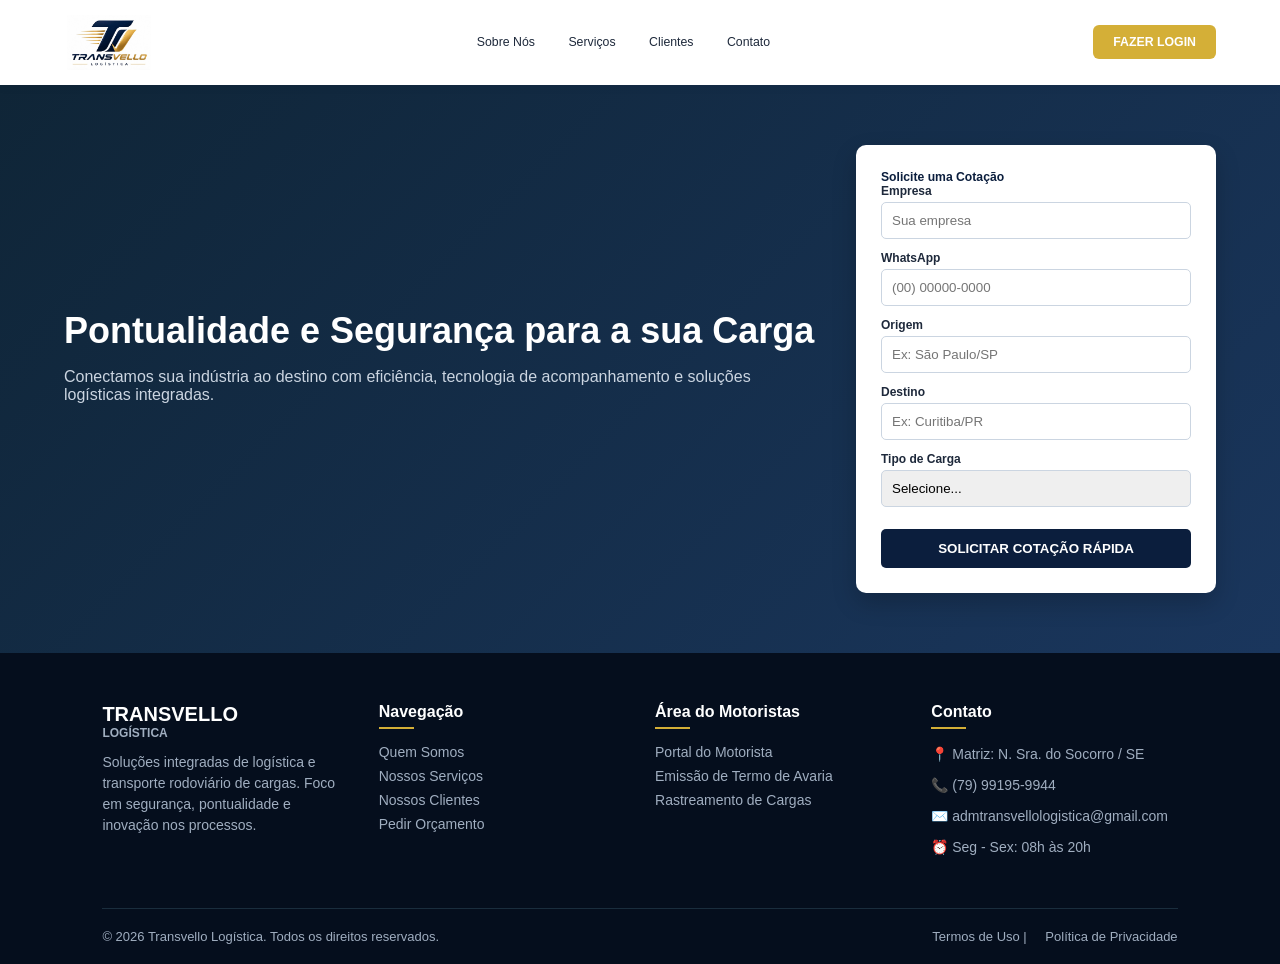
<file: index.html>
<!DOCTYPE html>
<html lang="pt-BR">
<head>
    <meta charset="UTF-8">
    <meta name="viewport" content="width=device-width, initial-scale=1.0">
    <title>Transvello Logística | Soluções em Transporte</title>    
    
    <link rel="icon" type="image/x-icon" href="./assets/img/logo.jpeg">

    <link rel="stylesheet" href="./assets/css/inicialize.css">

    <link rel="stylesheet" href="./assets/css/style.css">
    <script src="./assets/js/script.js" defer></script>

</head>
<body>

    <header>
        <a class="logo" href="/Transvello/">
            <img src="./assets/img/logo.jpeg" alt="Logo Transvello" style="max-width: 100%; max-height: 55px; object-fit: contain;">
        </a>
        <nav>
            <a href="/Transvello_Externo/Quem_Somos/">Sobre Nós</a>
            <a href="#servicos">Serviços</a>
            <a href="#clientes">Clientes</a>
            <a href="#contato">Contato</a>
        </nav>
        <a href="#orcamento" class="btn-cta">FAZER LOGIN</a>
    </header>

    <section class="hero">
        <div class="hero-text">
            <h1>Pontualidade e Segurança para a sua Carga</h1>
            <p>Conectamos sua indústria ao destino com eficiência, tecnologia de acompanhamento e soluções logísticas integradas.</p>
        </div>
        
        <div class="card-orcamento" id="orcamento">
            <h3>Solicite uma Cotação</h3>
            <form onsubmit="enviarParaWhatsApp(); return false;">
                <div class="form-group">
                    <label for="empresa">Empresa</label>
                    <input id="empresa" type="text" placeholder="Sua empresa" required>
                </div>
                <div class="form-group">
                    <label for="telefone">WhatsApp</label>
                    <input id="telefone" type="tel" placeholder="(00) 00000-0000" required>
                </div>
                <div class="form-group">
                    <label for="origem">Origem</label>
                    <input id="origem" type="text" placeholder="Ex: São Paulo/SP" required>
                </div>
                <div class="form-group">
                    <label for="destino">Destino</label>
                    <input id="destino" type="text" placeholder="Ex: Curitiba/PR" required>
                </div>
                <div class="form-group">
                    <label for="tipo">Tipo de Carga</label>
                    <select id="tipo" required>
                        <option value="">Selecione...</option>
                        <option value="Carga Fracionada">Carga Fracionada</option>
                        <option value="Carga Fechada / Lotação">Carga Fechada / Lotação</option>
                        <option value="Operação Dedicada">Operação Dedicada</option>
                    </select>
                </div>
                <button type="submit" class="btn-submit">SOLICITAR COTAÇÃO RÁPIDA</button>
            </form>
        </div>
    </section>

    <footer>
        <div class="footer-container">
            
            <!-- Coluna 1: Sobre -->
            <div class="footer-col">
                <div class="logo" style="color: #ffffff; margin-bottom: 12px;">TRANSVELLO <span style="color: #a0aec0;">LOGÍSTICA</span></div>
                <p>Soluções integradas de logística e transporte rodoviário de cargas. Foco em segurança, pontualidade e inovação nos processos.</p>
            </div>

            <!-- Coluna 2: Navegação -->
            <div class="footer-col">
                <h4>Navegação</h4>
                <ul>
                    <li><a href="/Transvello_Externo/Quem_Somos/">Quem Somos</a></li>
                    <li><a href="#servicos">Nossos Serviços</a></li>
                    <li><a href="#clientes">Nossos Clientes</a></li>
                    <li><a href="#orcamento">Pedir Orçamento</a></li>
                </ul>
            </div>

            <!-- Coluna 3: Acesso Restrito / Sistemas -->
            <div class="footer-col">
                <h4>Área do Motoristas</h4>
                <ul>
                    <li><a href="#" target="_blank">Portal do Motorista</a></li>
                    <li><a href="#">Emissão de Termo de Avaria</a></li>
                    <li><a href="#">Rastreamento de Cargas</a></li>
                </ul>
            </div>

            <!-- Coluna 4: Contato -->
            <div class="footer-col" id="contato">
                <h4>Contato</h4>
                <p>📍 Matriz: N. Sra. do Socorro / SE</p>
                <p>📞 (79) 99195-9944</p>
                <p>✉️ admtransvellologistica@gmail.com</p>
                <p>⏰ Seg - Sex: 08h às 20h</p>
            </div>

        </div>

        <!-- Linha Final de Copyright -->
        <div class="footer-bottom">
            <div>
                © 2026 Transvello Logística. Todos os direitos reservados.
            </div>
            <div>
                <a href="#">Termos de Uso</a> | 
                <a href="#">Política de Privacidade</a>
            </div>
        </div>
    </footer>

</body>
</html>
</file>
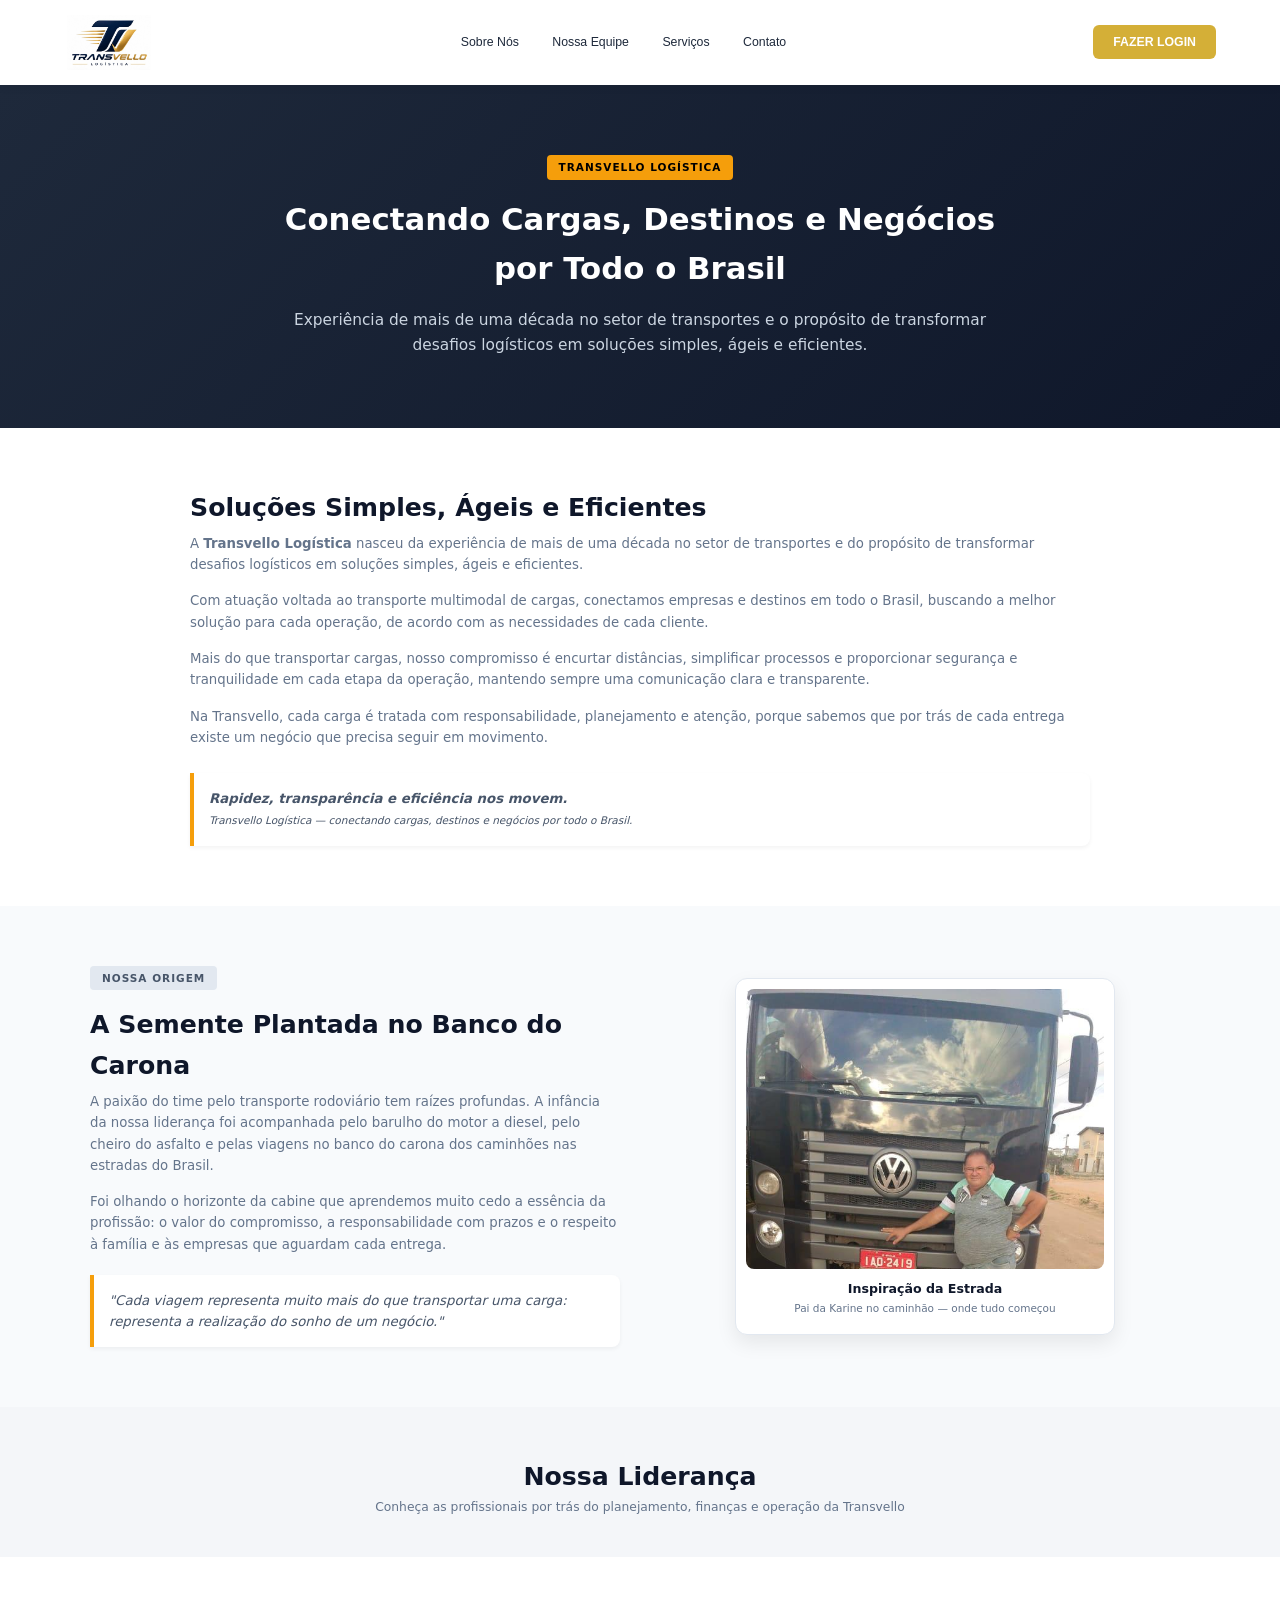
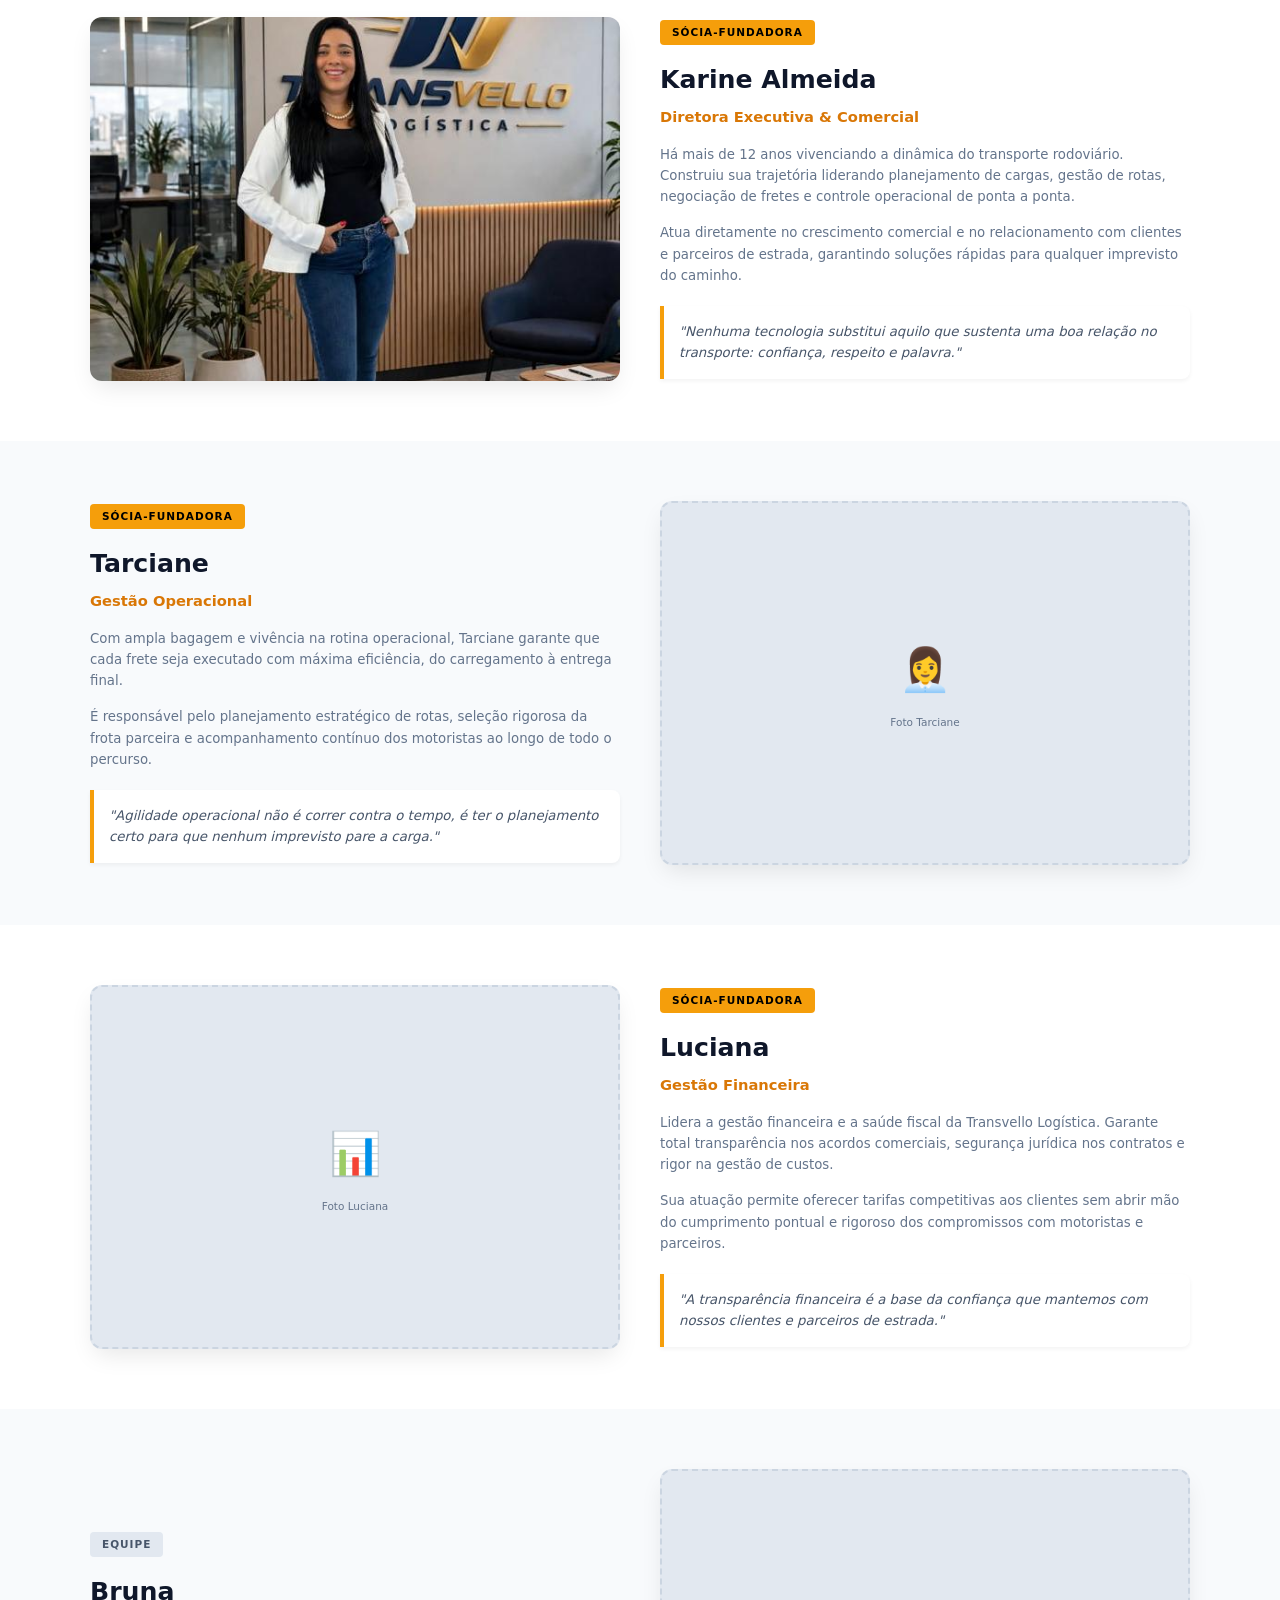
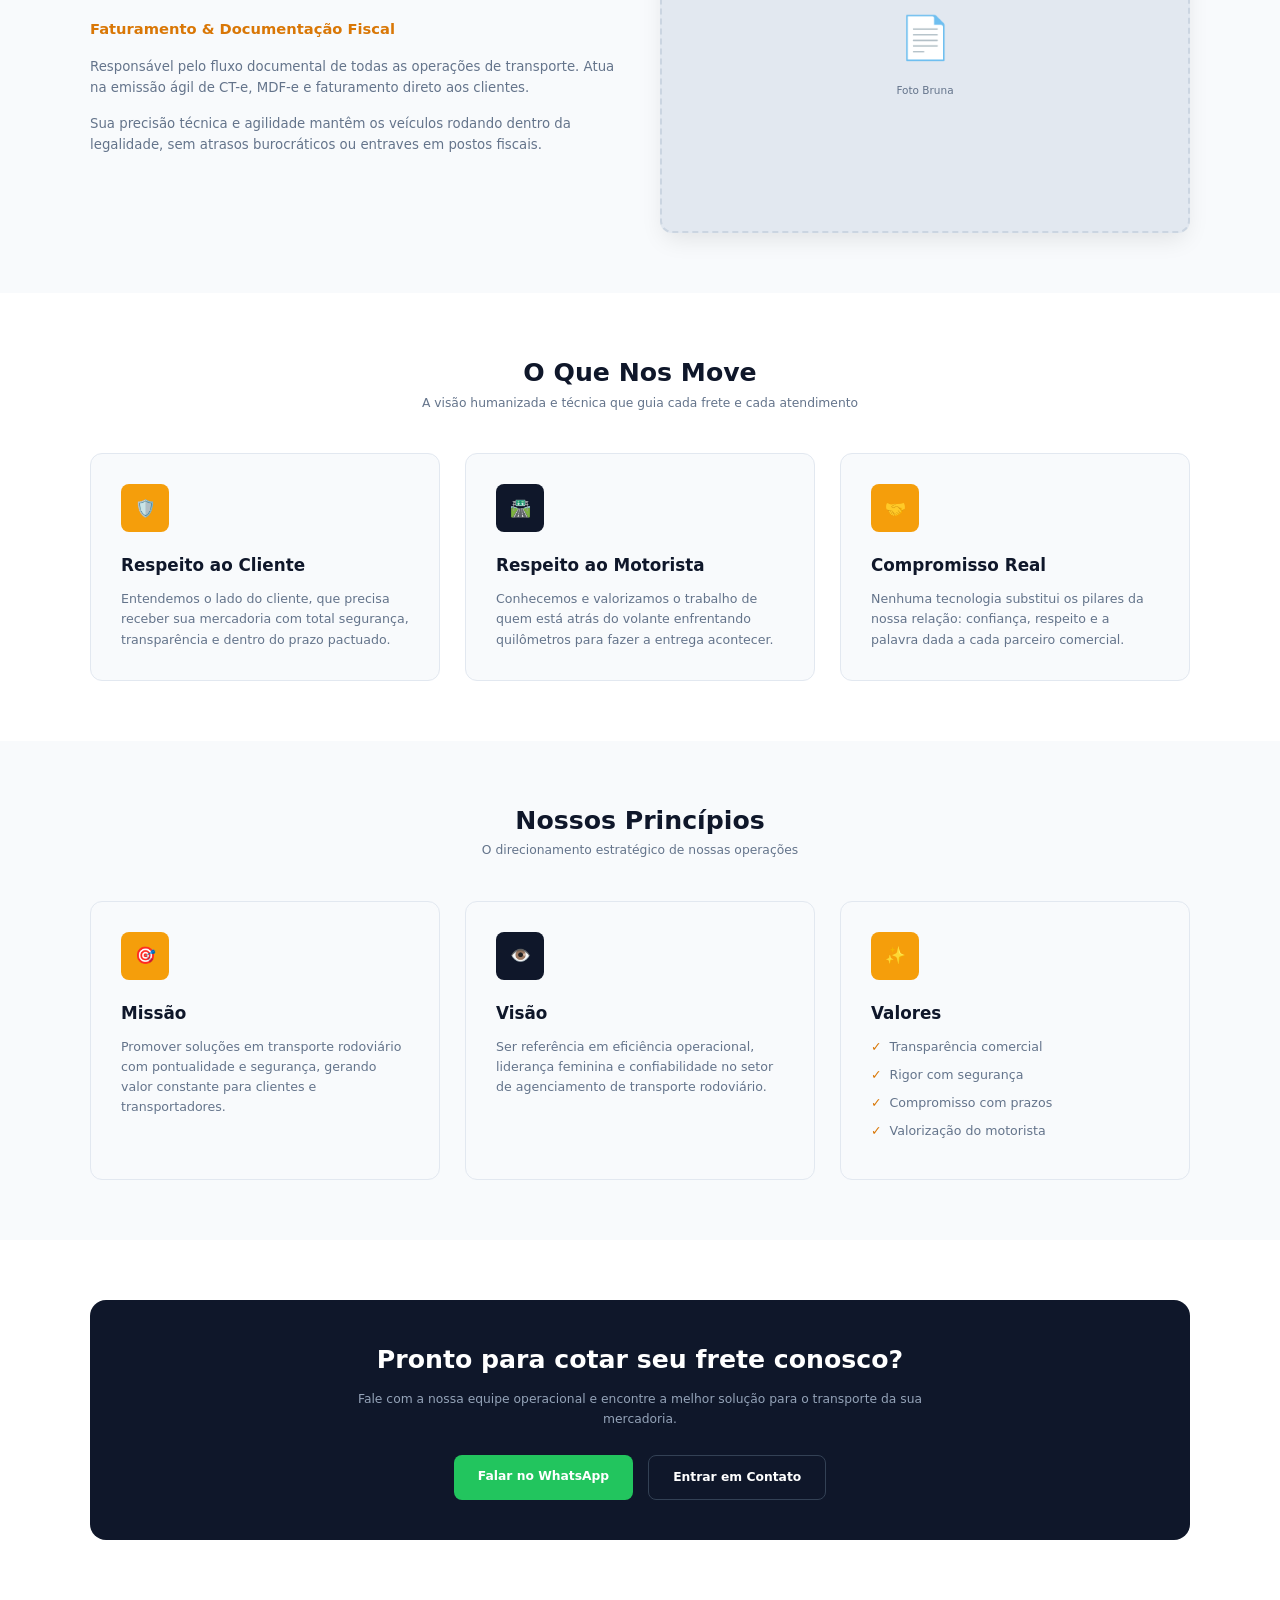
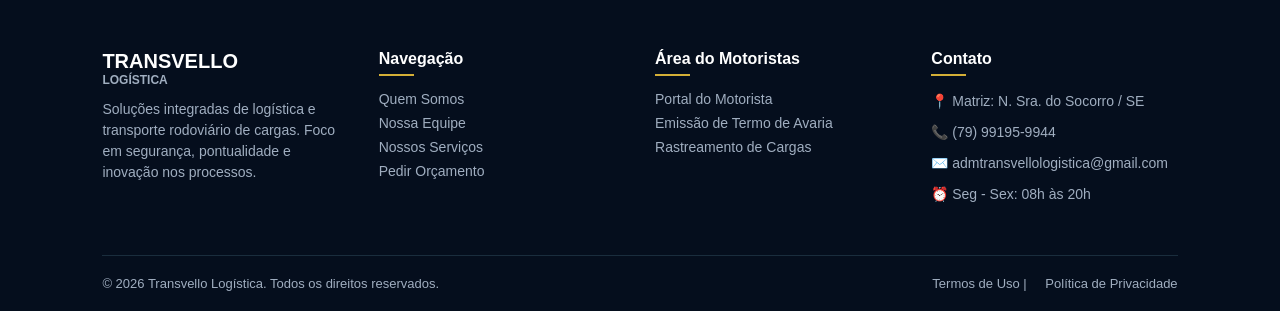
<file: Quem_Somos/index.html>
<!DOCTYPE html>
<html lang="pt-BR">
<head>
    <meta charset="UTF-8">
    <meta name="viewport" content="width=device-width, initial-scale=1.0">
    <title>Transvello Logística | Quem Somos</title>    
    
    <link rel="icon" type="image/x-icon" href="../assets/img/logo.jpeg">

    <link rel="stylesheet" href="../assets/css/inicialize.css">
    <link rel="stylesheet" href="../assets/css/style.css">
    <link rel="stylesheet" href="./assets/css/style.css">
    
    <script src="../assets/js/script.js" defer></script>
</head>
<body>

    <header>
        <a class="logo" href="/Transvello/">
            <img src="../assets/img/logo.jpeg" alt="Logo Transvello" style="max-width: 100%; max-height: 55px; object-fit: contain;">
        </a>
        <nav>
            <a href="#sobre">Sobre Nós</a>
            <a href="#equipe">Nossa Equipe</a>
            <a href="#servicos">Serviços</a>
            <a href="#contato">Contato</a>
        </nav>
        <a href="#orcamento" class="btn-cta">FAZER LOGIN</a>
    </header>

<main class="quem-somos-container">

    <!-- HERO SECTION -->
    <section class="qs-hero">
        <div class="qs-content text-center">
            <span class="qs-badge">Transvello Logística</span>
            <h1>Conectando Cargas, Destinos e Negócios por Todo o Brasil</h1>
            <p>Experiência de mais de uma década no setor de transportes e o propósito de transformar desafios logísticos em soluções simples, ágeis e eficientes.</p>
        </div>
    </section>

    <!-- MANIFESTO / SOBRE A TRANSVELLO (TEXTO INSTITUCIONAL) -->
    <section class="qs-section qs-bg-white" id="sobre">
        <div class="qs-container">
            <div class="qs-text-block text-center" style="max-width: 900px; margin: 0 auto;">
                <h2>Soluções Simples, Ágeis e Eficientes</h2>
                <p>A <strong>Transvello Logística</strong> nasceu da experiência de mais de uma década no setor de transportes e do propósito de transformar desafios logísticos em soluções simples, ágeis e eficientes.</p>
                <p>Com atuação voltada ao transporte multimodal de cargas, conectamos empresas e destinos em todo o Brasil, buscando a melhor solução para cada operação, de acordo com as necessidades de cada cliente.</p>
                <p>Mais do que transportar cargas, nosso compromisso é encurtar distâncias, simplificar processos e proporcionar segurança e tranquilidade em cada etapa da operação, mantendo sempre uma comunicação clara e transparente.</p>
                <p>Na Transvello, cada carga é tratada com responsabilidade, planejamento e atenção, porque sabemos que por trás de cada entrega existe um negócio que precisa seguir em movimento.</p>
                
                <div class="qs-quote-box" style="margin-top: 25px;">
                    <p><strong>Rapidez, transparência e eficiência nos movem.</strong><br>
                    <small>Transvello Logística — conectando cargas, destinos e negócios por todo o Brasil.</small></p>
                </div>
            </div>
        </div>
    </section>

    <!-- BLOCO HISTÓRIA: A ORIGEM DA PAIXÃO NA ESTRADA (FOTO DO PAI) -->
    <section class="qs-section qs-bg-light">
        <div class="qs-container">
            <div class="qs-grid-2">
                <div class="qs-text-block">
                    <span class="qs-badge neutro">Nossa Origem</span>
                    <h2>A Semente Plantada no Banco do Carona</h2>
                    <p>A paixão do time pelo transporte rodoviário tem raízes profundas. A infância da nossa liderança foi acompanhada pelo barulho do motor a diesel, pelo cheiro do asfalto e pelas viagens no banco do carona dos caminhões nas estradas do Brasil.</p>
                    <p>Foi olhando o horizonte da cabine que aprendemos muito cedo a essência da profissão: o valor do compromisso, a responsabilidade com prazos e o respeito à família e às empresas que aguardam cada entrega.</p>
                    <div class="qs-quote-box">
                        <p>"Cada viagem representa muito mais do que transportar uma carga: representa a realização do sonho de um negócio."</p>
                    </div>
                </div>

                <!-- Foto do Pai em tamanho compacto e elegante -->
                <div class="qs-image-block">
                    <div class="qs-img-card-sm">
                        <img src="./assets/img/pai-caminhao.jpeg" alt="Pai no caminhão - Inspiração" class="qs-img-sm">
                        <div class="qs-img-caption">
                            <strong>Inspiração da Estrada</strong>
                            <small>Pai da Karine no caminhão — onde tudo começou</small>
                        </div>
                    </div>
                </div>
            </div>
        </div>
    </section>

    <!-- SEÇÃO EQUIPE: SOCIAS NO MESMO PATAMAR -->
    <div id="equipe">

        <div class="qs-header-center" style="padding-top: 50px;">
            <h2>Nossa Liderança</h2>
            <p>Conheça as profissionais por trás do planejamento, finanças e operação da Transvello</p>
        </div>

        <!-- BLOCO 1: KARINE ALMEIDA -->
        <section class="qs-section qs-bg-white">
            <div class="qs-container">
                <div class="qs-grid-2">
                    <div class="qs-image-block">
                        <img src="./assets/img/karine-transvello.jpeg" alt="Karine Almeida" class="qs-img img-object-position-center">
                    </div>
                    <div class="qs-text-block">
                        <span class="qs-badge">Sócia-Fundadora</span>
                        <h2>Karine Almeida</h2>
                        <h3 class="subtitulo-membro">Diretora Executiva & Comercial</h3>
                        <p>Há mais de 12 anos vivenciando a dinâmica do transporte rodoviário. Construiu sua trajetória liderando planejamento de cargas, gestão de rotas, negociação de fretes e controle operacional de ponta a ponta.</p>
                        <p>Atua diretamente no crescimento comercial e no relacionamento com clientes e parceiros de estrada, garantindo soluções rápidas para qualquer imprevisto do caminho.</p>
                        <div class="qs-quote-box">
                            <p>"Nenhuma tecnologia substitui aquilo que sustenta uma boa relação no transporte: confiança, respeito e palavra."</p>
                        </div>
                    </div>
                </div>
            </div>
        </section>

        <!-- BLOCO 2: TARCIANE -->
        <section class="qs-section qs-bg-light">
            <div class="qs-container">
                <div class="qs-grid-2 qs-reverse-mobile">
                    <div class="qs-text-block">
                        <span class="qs-badge">Sócia-Fundadora</span>
                        <h2>Tarciane</h2>
                        <h3 class="subtitulo-membro">Gestão Operacional</h3>
                        <p>Com ampla bagagem e vivência na rotina operacional, Tarciane garante que cada frete seja executado com máxima eficiência, do carregamento à entrega final.</p>
                        <p>É responsável pelo planejamento estratégico de rotas, seleção rigorosa da frota parceira e acompanhamento contínuo dos motoristas ao longo de todo o percurso.</p>
                        <div class="qs-quote-box">
                            <p>"Agilidade operacional não é correr contra o tempo, é ter o planejamento certo para que nenhum imprevisto pare a carga."</p>
                        </div>
                    </div>
                    <div class="qs-image-block">
                        <div class="qs-img placeholder-bloco">
                            <span>👩‍💼</span>
                            <small style="display:block; margin-top:10px;">Foto Tarciane</small>
                            <!-- <img src="./assets/img/tarciane.jpeg" alt="Tarciane" class="qs-img img-object-position-center"> -->
                        </div>
                    </div>
                </div>
            </div>
        </section>

        <!-- BLOCO 3: LUCIANA -->
        <section class="qs-section qs-bg-white">
            <div class="qs-container">
                <div class="qs-grid-2">
                    <div class="qs-image-block">
                        <div class="qs-img placeholder-bloco">
                            <span>📊</span>
                            <small style="display:block; margin-top:10px;">Foto Luciana</small>
                            <!-- <img src="./assets/img/luciana.jpeg" alt="Luciana" class="qs-img img-object-position-center"> -->
                        </div>
                    </div>
                    <div class="qs-text-block">
                        <span class="qs-badge">Sócia-Fundadora</span>
                        <h2>Luciana</h2>
                        <h3 class="subtitulo-membro">Gestão Financeira</h3>
                        <p>Lidera a gestão financeira e a saúde fiscal da Transvello Logística. Garante total transparência nos acordos comerciais, segurança jurídica nos contratos e rigor na gestão de custos.</p>
                        <p>Sua atuação permite oferecer tarifas competitivas aos clientes sem abrir mão do cumprimento pontual e rigoroso dos compromissos com motoristas e parceiros.</p>
                        <div class="qs-quote-box">
                            <p>"A transparência financeira é a base da confiança que mantemos com nossos clientes e parceiros de estrada."</p>
                        </div>
                    </div>
                </div>
            </div>
        </section>

        <!-- BLOCO 4: BRUNA -->
        <section class="qs-section qs-bg-light">
            <div class="qs-container">
                <div class="qs-grid-2 qs-reverse-mobile">
                    <div class="qs-text-block">
                        <span class="qs-badge neutro">Equipe</span>
                        <h2>Bruna</h2>
                        <h3 class="subtitulo-membro">Faturamento & Documentação Fiscal</h3>
                        <p>Responsável pelo fluxo documental de todas as operações de transporte. Atua na emissão ágil de CT-e, MDF-e e faturamento direto aos clientes.</p>
                        <p>Sua precisão técnica e agilidade mantêm os veículos rodando dentro da legalidade, sem atrasos burocráticos ou entraves em postos fiscais.</p>
                    </div>
                    <div class="qs-image-block">
                        <div class="qs-img placeholder-bloco">
                            <span>📄</span>
                            <small style="display:block; margin-top:10px;">Foto Bruna</small>
                            <!-- <img src="./assets/img/bruna.jpeg" alt="Bruna" class="qs-img img-object-position-center"> -->
                        </div>
                    </div>
                </div>
            </div>
        </section>

    </div>

    <!-- O QUE NOS MOVE -->
    <section class="qs-section qs-bg-white">
        <div class="qs-container">
            <div class="qs-header-center">
                <h2>O Que Nos Move</h2>
                <p>A visão humanizada e técnica que guia cada frete e cada atendimento</p>
            </div>

            <div class="qs-grid-3">
                <div class="qs-card">
                    <div class="qs-card-icon qs-icon-amber">🛡️</div>
                    <h3>Respeito ao Cliente</h3>
                    <p>Entendemos o lado do cliente, que precisa receber sua mercadoria com total segurança, transparência e dentro do prazo pactuado.</p>
                </div>

                <div class="qs-card">
                    <div class="qs-card-icon qs-icon-dark">🛣️</div>
                    <h3>Respeito ao Motorista</h3>
                    <p>Conhecemos e valorizamos o trabalho de quem está atrás do volante enfrentando quilômetros para fazer a entrega acontecer.</p>
                </div>

                <div class="qs-card">
                    <div class="qs-card-icon qs-icon-amber">🤝</div>
                    <h3>Compromisso Real</h3>
                    <p>Nenhuma tecnologia substitui os pilares da nossa relação: confiança, respeito e a palavra dada a cada parceiro comercial.</p>
                </div>
            </div>
        </div>
    </section>

    <!-- MISSÃO, VISÃO E VALORES -->
    <section class="qs-section qs-bg-light">
        <div class="qs-container">
            <div class="qs-header-center">
                <h2>Nossos Princípios</h2>
                <p>O direcionamento estratégico de nossas operações</p>
            </div>

            <div class="qs-grid-3">
                <div class="qs-card">
                    <div class="qs-card-icon qs-icon-amber">🎯</div>
                    <h3>Missão</h3>
                    <p>Promover soluções em transporte rodoviário com pontualidade e segurança, gerando valor constante para clientes e transportadores.</p>
                </div>

                <div class="qs-card">
                    <div class="qs-card-icon qs-icon-dark">👁️</div>
                    <h3>Visão</h3>
                    <p>Ser referência em eficiência operacional, liderança feminina e confiabilidade no setor de agenciamento de transporte rodoviário.</p>
                </div>

                <div class="qs-card">
                    <div class="qs-card-icon qs-icon-amber">✨</div>
                    <h3>Valores</h3>
                    <ul class="qs-list">
                        <li><span>✓</span> Transparência comercial</li>
                        <li><span>✓</span> Rigor com segurança</li>
                        <li><span>✓</span> Compromisso com prazos</li>
                        <li><span>✓</span> Valorização do motorista</li>
                    </ul>
                </div>
            </div>
        </div>
    </section>

    <!-- CALL TO ACTION (CTA) -->
    <section class="qs-section qs-bg-white">
        <div class="qs-container">
            <div class="qs-cta-box">
                <h2>Pronto para cotar seu frete conosco?</h2>
                <p>Fale com a nossa equipe operacional e encontre a melhor solução para o transporte da sua mercadoria.</p>
                <div class="qs-cta-buttons">
                    <a href="https://wa.me/5579991959944" target="_blank" class="qs-btn qs-btn-whatsapp">Falar no WhatsApp</a>
                    <a href="#contato" class="qs-btn qs-btn-outline">Entrar em Contato</a>
                </div>
            </div>
        </div>
    </section>

</main>

    <footer>
        <div class="footer-container">
            <div class="footer-col">
                <div class="logo" style="color: #ffffff; margin-bottom: 12px;">TRANSVELLO <span style="color: #a0aec0;">LOGÍSTICA</span></div>
                <p>Soluções integradas de logística e transporte rodoviário de cargas. Foco em segurança, pontualidade e inovação nos processos.</p>
            </div>

            <div class="footer-col">
                <h4>Navegação</h4>
                <ul>
                    <li><a href="#sobre">Quem Somos</a></li>
                    <li><a href="#equipe">Nossa Equipe</a></li>
                    <li><a href="#servicos">Nossos Serviços</a></li>
                    <li><a href="#orcamento">Pedir Orçamento</a></li>
                </ul>
            </div>

            <div class="footer-col">
                <h4>Área do Motoristas</h4>
                <ul>
                    <li><a href="#" target="_blank">Portal do Motorista</a></li>
                    <li><a href="#">Emissão de Termo de Avaria</a></li>
                    <li><a href="#">Rastreamento de Cargas</a></li>
                </ul>
            </div>

            <div class="footer-col" id="contato">
                <h4>Contato</h4>
                <p>📍 Matriz: N. Sra. do Socorro / SE</p>
                <p>📞 (79) 99195-9944</p>
                <p>✉️ admtransvellologistica@gmail.com</p>
                <p>⏰ Seg - Sex: 08h às 20h</p>
            </div>
        </div>

        <div class="footer-bottom">
            <div>© 2026 Transvello Logística. Todos os direitos reservados.</div>
            <div>
                <a href="#">Termos de Uso</a> | 
                <a href="#">Política de Privacidade</a>
            </div>
        </div>
    </footer>

</body>
</html>
</file>
<file: assets/css/inicialize.css>
@import url('https://fonts.googleapis.com/css2?family=Dancing+Script&family=Outfit:wght@100&family=Pacifico&family=Poppins:wght@300;400;500;600;700;800&display=swap');

:root{
    --color-primary: #0B1E3D;          /* Azul-marinho principal */
    --color-primary-light: #1D3557;    /* Azul-marinho mais claro */
    --color-primary-dark: #050E1D;     /* Azul-marinho bem escuro */
    
    --color-accent: #D4AF37;           /* Dourado da logo (destaques, botões) */
    --color-accent-hover: #B59226;     /* Dourado para efeito hover */

    /* --- CORES DE SISTEMA E STATUS --- */
    --color-danger: #ff7782;
    --color-success: #41f1b6;
    --color-warning: #ffbb55;
    --color-info: #17a2b8;
    --color-white: #fff;
    --color-info-dark: #7d8da1;
    --color-info-light: #dce1eb;
    --color-dark: #1e293b;             /* Texto escuro corporativo */
    --color-light: rgba(11, 30, 61, 0.08); /* Sombra suave no tom azul */
    --color-primary-variant: #D4AF37;   /* Dourado para detalhes de variação */
    --color-dark-variant: #677483;
    --color-background: #f4f6f9;       /* Fundo claro para sistemas */

    /* --- ESPAÇAMENTOS E BORDAS --- */
    --card-border-radius: 2rem;
    --border-radius-1: 0.4rem;
    --border-radius-2: 0.8rem;
    --border-radius-3: 1.2rem;

    --card-padding: 1.4rem;
    --padding-1: 1rem;
    --padding-2: 0.4rem;

    --box-shadow: 0 2rem 3rem var(--color-light);

    --invert: 0;
}

/* Modo Escuro Ajustado */
.dark-theme-variables{
    --color-background: #080d16;
    --color-white: #0f172a;
    --color-dark: #edeffd;
    --color-dark-variant: #a3bdcc;
    --color-light: rgba(0, 0, 0, 0.4);
    --box-shadow: 0 2rem 3rem var(--color-light);
    --invert: 1;
}

*{
    margin: 0;
    padding: 0;
    outline: 0;
    appearance: none;
    border: 0;
    text-decoration: none;
    list-style: none;
    box-sizing: border-box;
}

html{
    font-size: 14px;
    scroll-behavior: smooth;
}

body{
    width: 100%;
    height: 100%;
    min-height: 100vh;
    font-family: 'Poppins', sans-serif;
    font-size: 0.88rem;
    background: var(--color-background);
    overflow-x: hidden;
    color: var(--color-dark);
    position: relative;
}

a{
    color: var(--color-dark);
}

img{
    display: block;
    width: 100%;
}

h1{
    font-weight: 800;
    font-size: 1.6rem;
}

h2{
    font-size: 1.4rem;
}

h3{
    font-size: 0.87rem;
}

h4{
    font-size: 0.8rem;
}

h5{
    font-size: 0.77rem;
}

small{
    font-size: 0.75rem;
}

.error{
    background-color: var(--color-danger) !important;
    box-shadow: inset 5rem 5rem var(--color-danger) !important;
}

.hidden{
    display: none !important;
}

.noScrool{
    overflow: hidden;
}
</file>
<file: assets/css/style.css>
body {
    font-family: 'Segoe UI', Arial, sans-serif;
    margin: 0;
    color: var(--color-dark);
    background: var(--color-background);
}

/* Header */
header {
    display: flex;
    justify-content: space-between;
    align-items: center;
    padding: 15px 5%;
    background: #fff;
    box-shadow: 0 2px 10px rgba(0, 0, 0, 0.05);
    position: sticky;
    top: 0;
    z-index: 100;
}

.logo {
    font-size: 20px;
    font-weight: bold;
    color: var(--color-primary);
}

.logo span {
    font-size: 12px;
    color: #718096;
    display: block;
}

nav a {
    margin: 0 15px;
    text-decoration: none;
    color: var(--color-dark);
    font-weight: 500;
}

.btn-cta {
    background: var(--color-accent);
    color: #fff;
    padding: 10px 20px;
    border-radius: 6px;
    text-decoration: none;
    font-weight: bold;
}

/* Hero */
.hero {
    display: flex;
    flex-wrap: wrap;
    padding: 60px 5%;
    background: linear-gradient(135deg, #0f2537 0%, #1a365d 100%);
    color: #fff;
    align-items: center;
    justify-content: space-between;
}

.hero-text {
    flex: 1;
    min-width: 300px;
    padding-right: 40px;
}

.hero-text h1 {
    font-size: 36px;
    margin-bottom: 15px;
    line-height: 1.2;
}

.hero-text p {
    font-size: 16px;
    color: #cbd5e1;
    margin-bottom: 25px;
}

/* Card de Orçamento */
.card-orcamento {
    background: #fff;
    color: var(--color-dark);
    padding: 25px;
    border-radius: 10px;
    width: 360px;
    box-shadow: 0 10px 25px rgba(0, 0, 0, 0.2);
}

.card-orcamento h3 {
    margin-top: 0;
    color: var(--color-primary);
}

.form-group {
    margin-bottom: 12px;
}

.form-group label {
    display: block;
    font-size: 12px;
    font-weight: bold;
    margin-bottom: 4px;
}

.form-group input,
.form-group select {
    width: 100%;
    padding: 10px;
    border: 1px solid #cbd5e1;
    border-radius: 5px;
    box-sizing: border-box;
}

.btn-submit {
    width: 100%;
    background: var(--color-primary);
    color: #fff;
    border: none;
    padding: 12px;
    font-weight: bold;
    border-radius: 5px;
    cursor: pointer;
    margin-top: 10px;
}

.btn-submit:hover {
    background: var(--color-accent);
}

footer {
    background-color: var(--color-primary-dark);
    color: #a0aec0;
    padding: 50px 8% 20px 8%;
    font-size: 14px;
}

.footer-container {
    display: flex;
    flex-wrap: wrap;
    justify-content: space-between;
    gap: 30px;
    margin-bottom: 40px;
}

.footer-col {
    flex: 1;
    min-width: 220px;
}

.footer-col h4 {
    color: #ffffff;
    font-size: 16px;
    margin-bottom: 15px;
    position: relative;
    padding-bottom: 8px;
}

.footer-col h4::after {
    content: '';
    position: absolute;
    left: 0;
    bottom: 0;
    width: 35px;
    height: 2px;
    background-color: var(--color-accent);
}

.footer-col p {
    margin-bottom: 10px;
    line-height: 1.5;
}

.footer-col ul {
    list-style: none;
}

.footer-col ul li {
    margin-bottom: 8px;
}

.footer-col ul li a {
    color: #a0aec0;
    text-decoration: none;
    transition: color 0.2s;
}

.footer-col ul li a:hover {
    color: #ffffff;
}

.footer-bottom {
    border-top: 1px solid #1a2d3d;
    padding-top: 20px;
    display: flex;
    flex-wrap: wrap;
    justify-content: space-between;
    align-items: center;
    font-size: 13px;
}

.footer-bottom a {
    color: #a0aec0;
    text-decoration: none;
    margin-left: 15px;
}

.footer-bottom a:hover {
    color: #ffffff;
}

/* Responsividade */
@media (max-width: 768px) {
    header {
        flex-direction: column;
        gap: 15px;
    }

    .hero {
        flex-direction: column;
        text-align: center;
        padding: 40px 5%;
    }

    .hero-text {
        padding-right: 0;
    }

    .footer-bottom {
        flex-direction: column;
        gap: 10px;
        text-align: center;
    }

    .footer-bottom nav {
        margin-top: 10px;
    }
}
</file>
<file: Quem_Somos/assets/css/style.css>
/* RESET LOCAL & VARIÁVEIS */
.quem-somos-container {
    --qs-dark: #0f172a;
    --qs-dark-card: #1e293b;
    --qs-amber: #f59e0b;
    --qs-amber-hover: #d97706;
    --qs-bg-light: #f8fafc;
    --qs-text-dark: #1e293b;
    --qs-text-muted: #64748b;
    --qs-whatsapp: #22c55e;
    
    font-family: system-ui, -apple-system, BlinkMacSystemFont, "Segoe UI", Roboto, sans-serif;
    color: var(--qs-text-dark);
    line-height: 1.6;
    width: 100%;
}

.quem-somos-container * {
    box-sizing: border-box;
    margin: 0;
    padding: 0;
}

/* ESTRUTURA GERAL */
.qs-container {
    max-width: 1140px;
    margin: 0 auto;
    padding: 0 20px;
}

.qs-section {
    padding: 60px 0;
}

.qs-bg-light { background-color: var(--qs-bg-light); }
.qs-bg-white { background-color: #ffffff; }

/* HERO SECTION */
.qs-hero {
    background: linear-gradient(135deg, #1e293b 0%, #0f172a 100%);
    color: #ffffff;
    padding: 70px 20px;
    text-align: center;
}

.qs-hero .qs-content {
    max-width: 750px;
    margin: 0 auto;
}

.qs-badge {
    display: inline-block;
    background-color: var(--qs-amber);
    color: #000;
    font-weight: 700;
    font-size: 0.75rem;
    text-transform: uppercase;
    padding: 4px 12px;
    border-radius: 4px;
    margin-bottom: 15px;
    letter-spacing: 1px;
}

.qs-badge.neutro {
    background-color: #e2e8f0;
    color: #475569;
}

.qs-hero h1 {
    font-size: 2.2rem;
    font-weight: 800;
    margin-bottom: 15px;
}

.qs-hero p {
    color: #cbd5e1;
    font-size: 1.1rem;
}

/* GRID LAYOUTS */
.qs-grid-2 {
    display: grid;
    grid-template-columns: 1fr 1fr;
    gap: 40px;
    align-items: center;
}

.qs-grid-3 {
    display: grid;
    grid-template-columns: repeat(3, 1fr);
    gap: 25px;
}

/* TEXTOS E CITAÇÕES */
.qs-text-block h2 {
    font-size: 1.8rem;
    color: var(--qs-dark);
    margin-bottom: 5px;
}

.subtitulo-membro {
    font-size: 1.05rem;
    color: var(--qs-amber-hover);
    font-weight: 600;
    margin-bottom: 15px;
}

.qs-text-block p {
    color: var(--qs-text-muted);
    margin-bottom: 15px;
    font-size: 0.95rem;
}

.qs-quote-box {
    border-left: 4px solid var(--qs-amber);
    background-color: #ffffff;
    padding: 15px;
    border-radius: 0 8px 8px 0;
    box-shadow: 0 2px 4px rgba(0,0,0,0.05);
    margin-top: 20px;
}

.qs-quote-box p {
    font-style: italic;
    color: #475569;
    margin: 0;
}

/* IMAGENS PADRÃO DOS INTEGRANTES */
.qs-image-block {
    position: relative;
}

.qs-img {    
    display: block;
    width: 100%;
    height: 26rem;
    object-fit: cover;
    border-radius: 12px;
    box-shadow: 0 10px 25px -5px rgba(0, 0, 0, 0.1);
}

.img-object-position-top { object-position: top; }
.img-object-position-center { object-position: center; }

/* PLACEHOLDER PARA FOTOS PENDENTES */
.placeholder-bloco {
    background-color: #e2e8f0;
    display: flex;
    flex-direction: column;
    align-items: center;
    justify-content: center;
    font-size: 3rem;
    color: #64748b;
    border: 2px dashed #cbd5e1;
}

/* CARD COMPACTO PARA A FOTO DO PAI DA KARINE */
.qs-img-card-sm {
    background: #ffffff;
    padding: 10px;
    border-radius: 12px;
    box-shadow: 0 8px 20px rgba(0,0,0,0.08);
    border: 1px solid #e2e8f0;
    max-width: 380px;
    margin: 0 auto;
}

.qs-img-sm {
    width: 100%;
    height: 280px;
    object-fit: cover;
    object-position: top;
    border-radius: 8px;
    display: block;
}

.qs-img-caption {
    padding: 10px 5px 5px 5px;
    text-align: center;
}

.qs-img-caption strong {
    display: block;
    font-size: 0.9rem;
    color: var(--qs-dark);
}

.qs-img-caption small {
    color: var(--qs-text-muted);
    font-size: 0.75rem;
}

/* PRINCÍPIOS / CARDS */
.qs-header-center {
    text-align: center;
    margin-bottom: 40px;
}

.qs-header-center h2 {
    font-size: 1.8rem;
    color: var(--qs-dark);
}

.qs-header-center p {
    color: var(--qs-text-muted);
}

.qs-card {
    background-color: var(--qs-bg-light);
    padding: 30px;
    border-radius: 12px;
    border: 1px solid #e2e8f0;
}

.qs-card-icon {
    width: 48px;
    height: 48px;
    border-radius: 8px;
    display: flex;
    align-items: center;
    justify-content: center;
    font-size: 1.2rem;
    margin-bottom: 20px;
}

.qs-icon-amber { background-color: var(--qs-amber); color: #000; }
.qs-icon-dark { background-color: var(--qs-dark); color: #fff; }

.qs-card h3 {
    font-size: 1.2rem;
    margin-bottom: 10px;
    color: var(--qs-dark);
}

.qs-card p {
    font-size: 0.9rem;
    color: var(--qs-text-muted);
}

.qs-list {
    list-style: none;
}

.qs-list li {
    font-size: 0.9rem;
    color: var(--qs-text-muted);
    margin-bottom: 8px;
    display: flex;
    align-items: center;
    gap: 8px;
}

.qs-list li span {
    color: var(--qs-amber-hover);
    font-weight: bold;
}

/* CALL TO ACTION (CTA) */
.qs-cta-box {
    background-color: var(--qs-dark);
    color: #ffffff;
    border-radius: 16px;
    padding: 40px;
    text-align: center;
}

.qs-cta-box h2 {
    font-size: 1.8rem;
    margin-bottom: 10px;
}

.qs-cta-box p {
    color: #94a3b8;
    max-width: 600px;
    margin: 0 auto 25px auto;
}

.qs-cta-buttons {
    display: flex;
    justify-content: center;
    gap: 15px;
}

.qs-btn {
    display: inline-block;
    padding: 12px 24px;
    border-radius: 8px;
    font-weight: 600;
    text-decoration: none;
    transition: all 0.2s ease;
}

.qs-btn-whatsapp {
    background-color: var(--qs-whatsapp);
    color: #ffffff;
}

.qs-btn-whatsapp:hover {
    background-color: #16a34a;
}

.qs-btn-outline {
    border: 1px solid #334155;
    color: #ffffff;
}

.qs-btn-outline:hover {
    background-color: #334155;
}

/* RESPONSIVIDADE (MEDIA QUERIES) */
@media (max-width: 768px) {
    .qs-grid-2, .qs-grid-3 {
        grid-template-columns: 1fr;
    }

    .qs-hero h1 {
        font-size: 1.6rem;
    }

    .qs-cta-buttons {
        flex-direction: column;
    }

    .qs-btn {
        width: 100%;
    }

    .qs-reverse-mobile {
        display: flex;
        flex-direction: column-reverse;
    }

    .qs-img {
        height: 20rem;
    }
}
</file>
